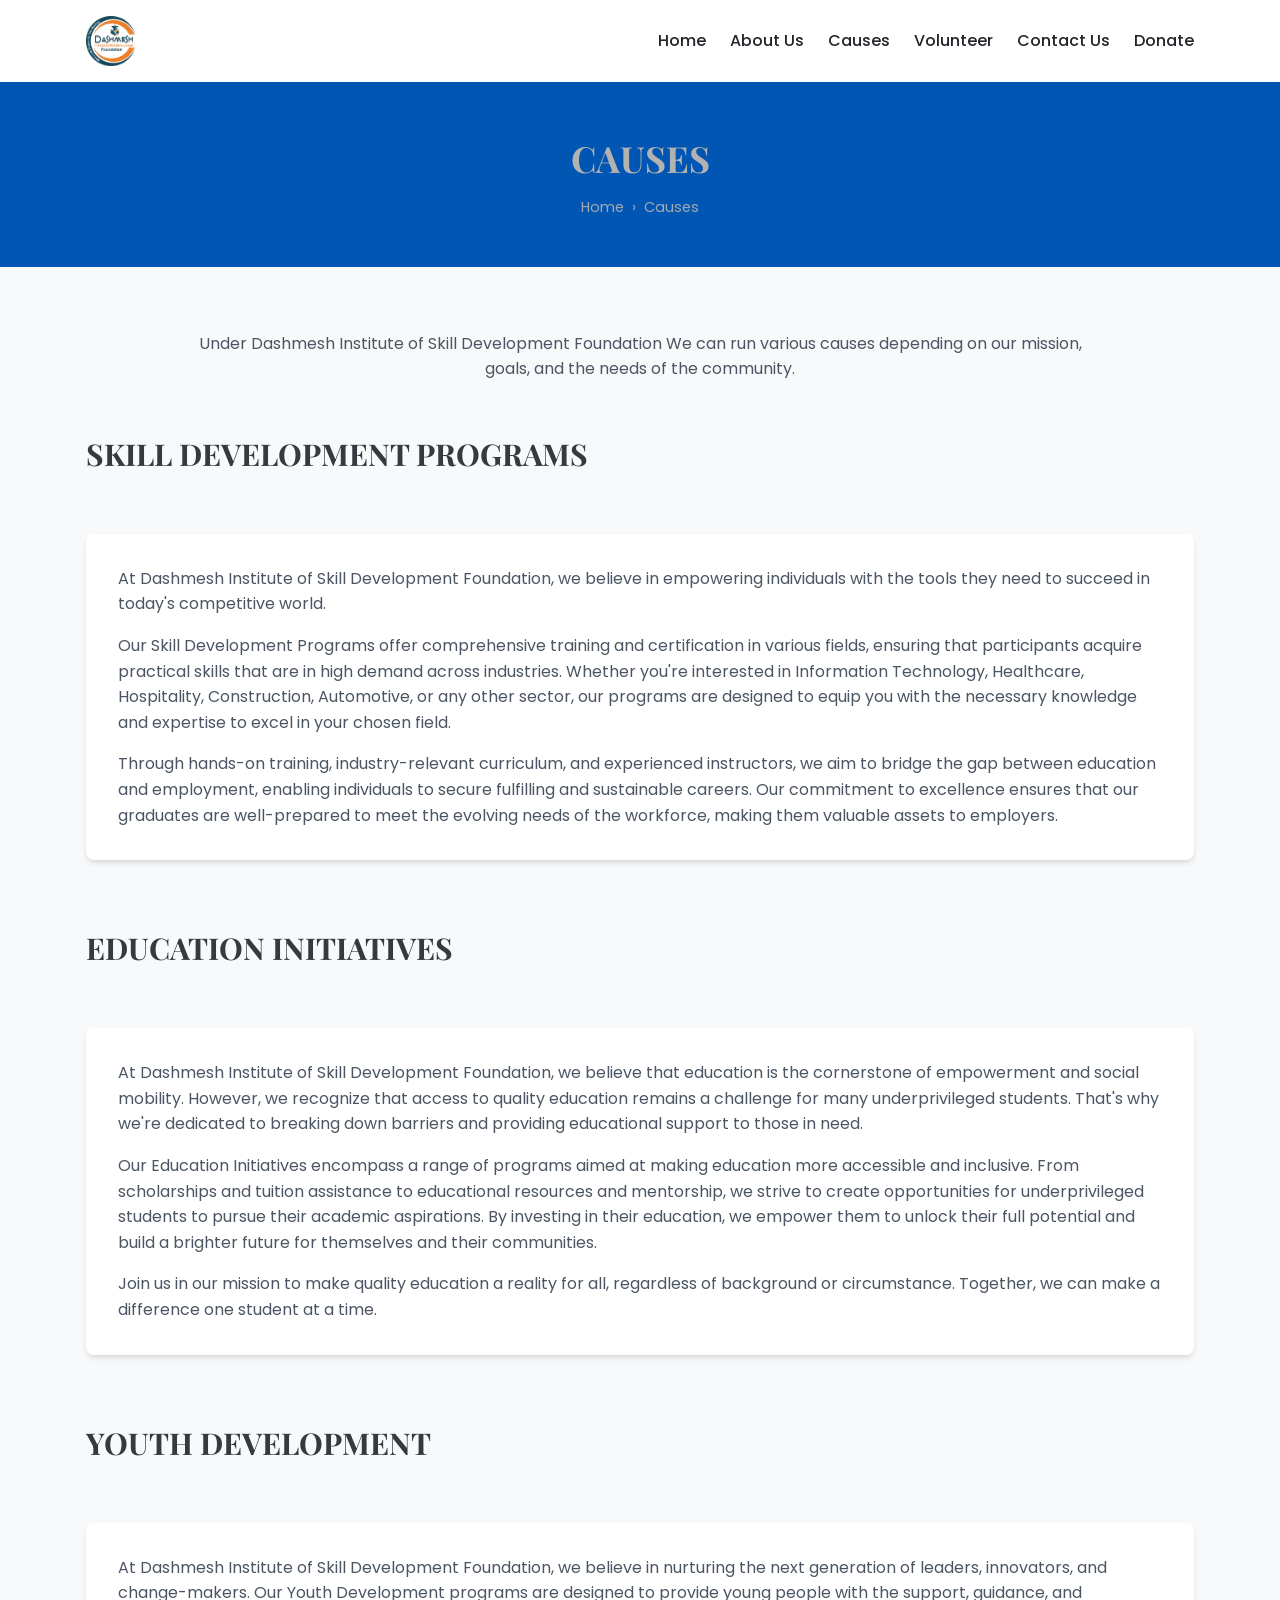
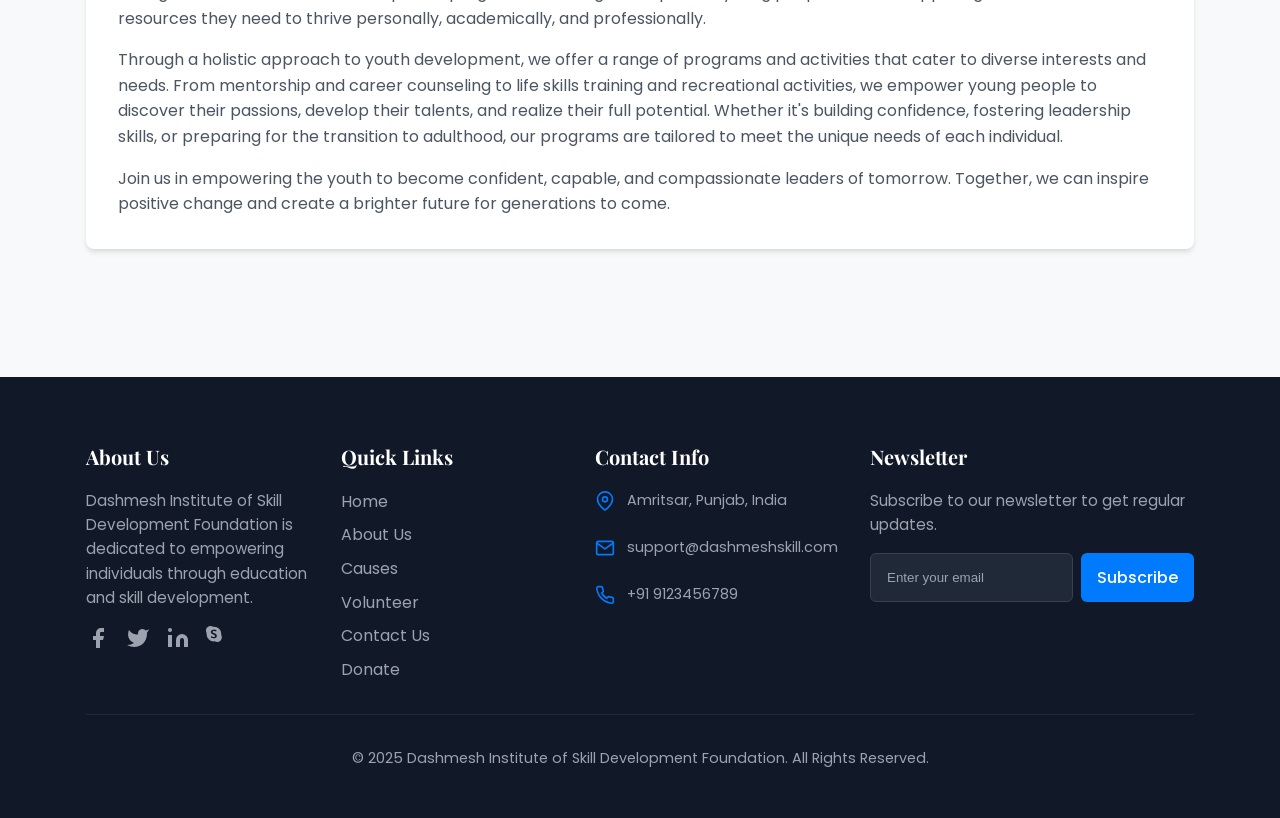
<file: causes.html>
<!DOCTYPE html>
<html lang="en">

<head>
    <meta charset="UTF-8" />
    <meta name="viewport" content="width=device-width, initial-scale=1.0" />
    <title>Causes - Dashmesh Foundation</title>
    <meta name="description"
        content="Explore the causes supported by Dashmesh Institute of Skill Development Foundation" />
    <link rel="stylesheet" href="style.css" />
    <link rel="shortcut icon" href="./dashmeshskill.png" type="image/x-icon">

    <link
        href="https://fonts.googleapis.com/css2?family=Poppins:wght@300;400;500;600;700&family=Playfair+Display:wght@400;500;600;700&display=swap"
        rel="stylesheet">
</head>

<body>
    <div class="site-wrapper">
        <header-component></header-component>

        <div class="page-banner">
            <div class="container-custom">
                <h1 class="page-banner-title">CAUSES</h1>
                <div class="breadcrumbs">
                    <a href="index.html" class="breadcrumb-link">Home</a>
                    <span>›</span>
                    <span>Causes</span>
                </div>
            </div>
        </div>


        <section class="main-content">
            <div class="container-custom">
                <div class="causes-intro">
                    <p class="text-gray text-center">
                        Under Dashmesh Institute of Skill Development Foundation We can run various causes depending on
                        our mission, goals, and the needs of the community.
                    </p>
                </div>


                <div class="cause-section">
                    <h2 class="section-title">SKILL DEVELOPMENT PROGRAMS</h2>
                    <div class="cause-card">
                        <p class="text-gray mb-4">
                            At Dashmesh Institute of Skill Development Foundation, we believe in empowering individuals
                            with the tools they need to succeed in today's competitive world.
                        </p>
                        <p class="text-gray mb-4">
                            Our Skill Development Programs offer comprehensive training and certification in various
                            fields, ensuring that participants acquire practical skills that are in high demand across
                            industries. Whether you're interested in Information Technology, Healthcare, Hospitality,
                            Construction, Automotive, or any other sector, our programs are designed to equip you with
                            the necessary knowledge and expertise to excel in your chosen field.
                        </p>
                        <p class="text-gray">
                            Through hands-on training, industry-relevant curriculum, and experienced instructors, we aim
                            to bridge the gap between education and employment, enabling individuals to secure
                            fulfilling and sustainable careers. Our commitment to excellence ensures that our graduates
                            are well-prepared to meet the evolving needs of the workforce, making them valuable assets
                            to employers.
                        </p>
                    </div>
                </div>


                <div class="cause-section">
                    <h2 class="section-title">EDUCATION INITIATIVES</h2>
                    <div class="cause-card">
                        <p class="text-gray mb-4">
                            At Dashmesh Institute of Skill Development Foundation, we believe that education is the
                            cornerstone of empowerment and social mobility. However, we recognize that access to quality
                            education remains a challenge for many underprivileged students. That's why we're dedicated
                            to breaking down barriers and providing educational support to those in need.
                        </p>
                        <p class="text-gray mb-4">
                            Our Education Initiatives encompass a range of programs aimed at making education more
                            accessible and inclusive. From scholarships and tuition assistance to educational resources
                            and mentorship, we strive to create opportunities for underprivileged students to pursue
                            their academic aspirations. By investing in their education, we empower them to unlock their
                            full potential and build a brighter future for themselves and their communities.
                        </p>
                        <p class="text-gray">
                            Join us in our mission to make quality education a reality for all, regardless of background
                            or circumstance. Together, we can make a difference one student at a time.
                        </p>
                    </div>
                </div>

                <div class="cause-section">
                    <h2 class="section-title">YOUTH DEVELOPMENT</h2>
                    <div class="cause-card">
                        <p class="text-gray mb-4">
                            At Dashmesh Institute of Skill Development Foundation, we believe in nurturing the next
                            generation of leaders, innovators, and change-makers. Our Youth Development programs are
                            designed to provide young people with the support, guidance, and resources they need to
                            thrive personally, academically, and professionally.
                        </p>
                        <p class="text-gray mb-4">
                            Through a holistic approach to youth development, we offer a range of programs and
                            activities that cater to diverse interests and needs. From mentorship and career counseling
                            to life skills training and recreational activities, we empower young people to discover
                            their passions, develop their talents, and realize their full potential. Whether it's
                            building confidence, fostering leadership skills, or preparing for the transition to
                            adulthood, our programs are tailored to meet the unique needs of each individual.
                        </p>
                        <p class="text-gray">
                            Join us in empowering the youth to become confident, capable, and compassionate leaders of
                            tomorrow. Together, we can inspire positive change and create a brighter future for
                            generations to come.
                        </p>
                    </div>
                </div>
            </div>
        </section>

        <footer-component></footer-component>

    </div>


    <script src="./footer.js"></script>
    <script src="./header.js"></script>

</body>

</html>
</file>
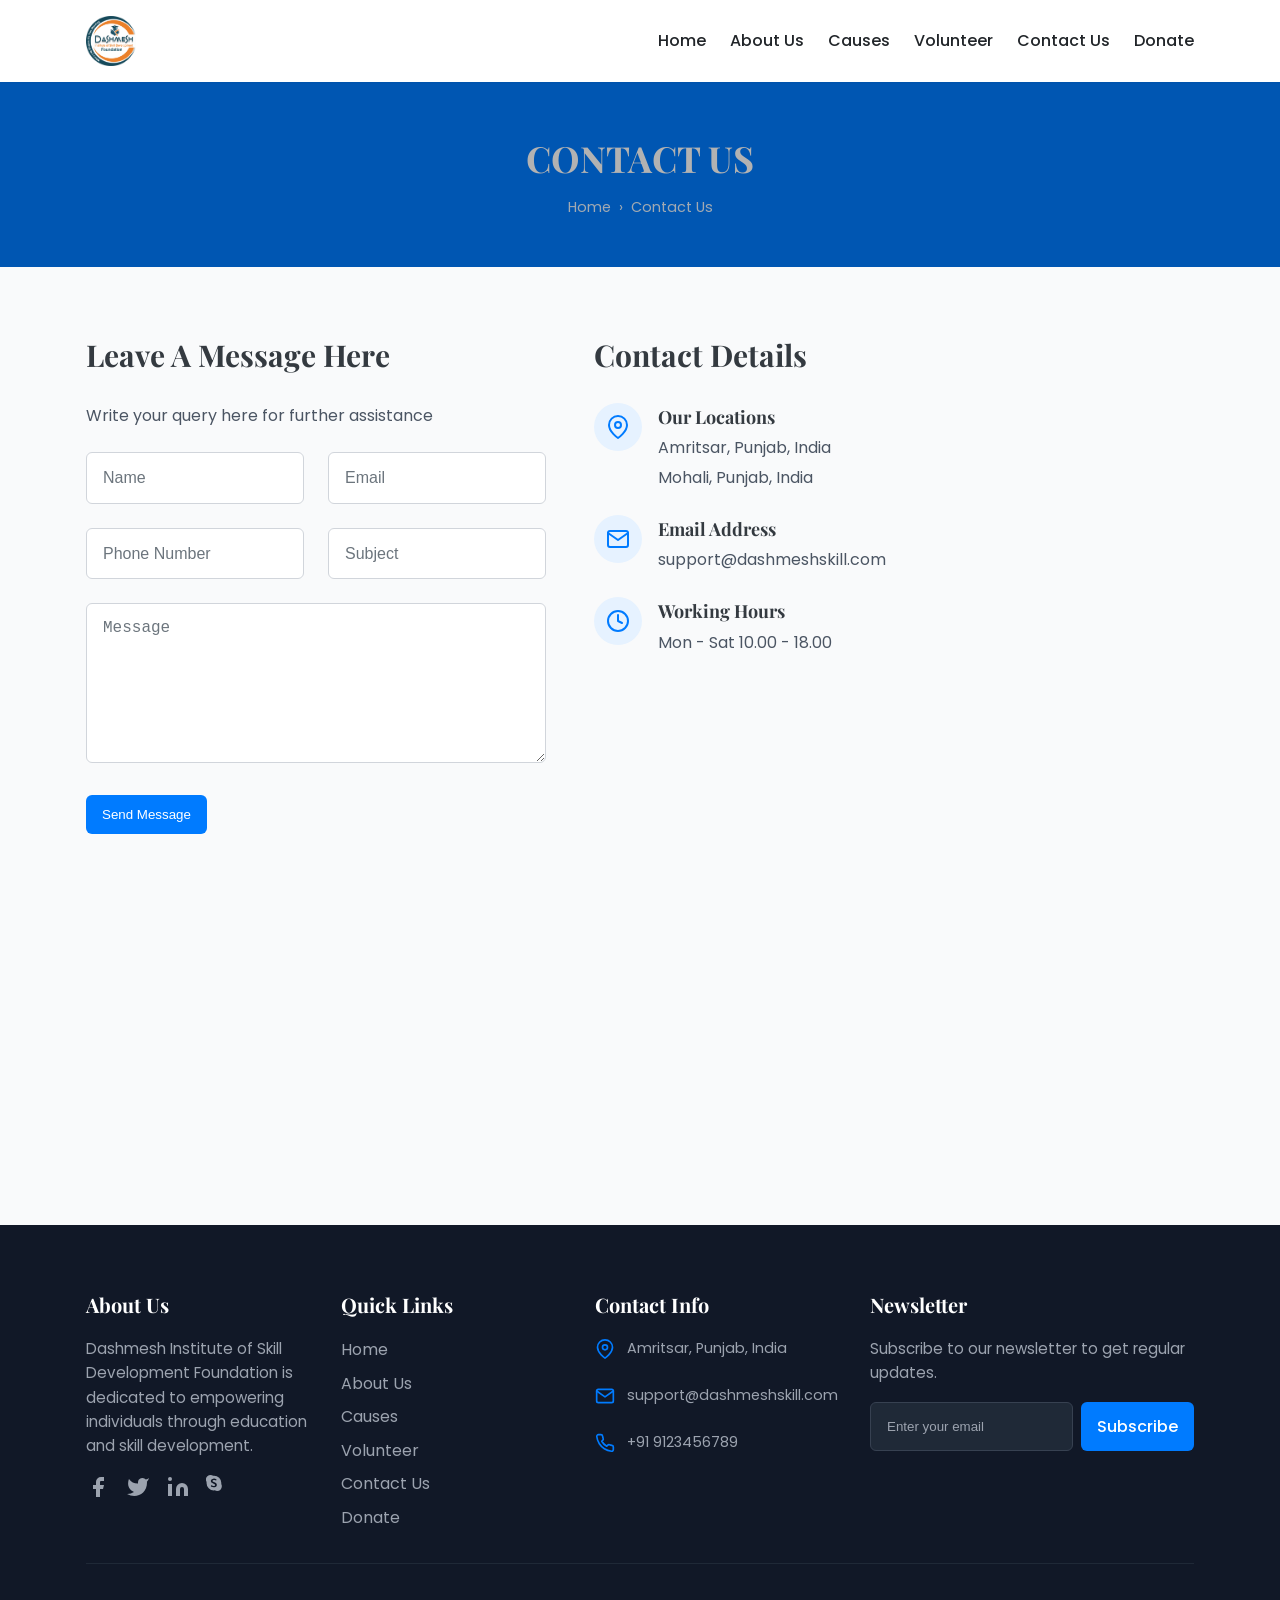
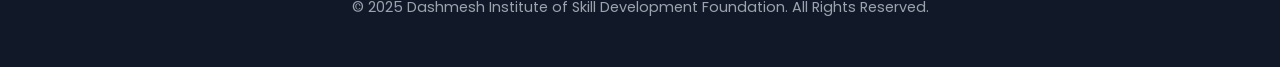
<file: contact.html>
<!DOCTYPE html>
<html lang="en">

<head>
    <meta charset="UTF-8" />
    <meta name="viewport" content="width=device-width, initial-scale=1.0" />
    <title>Contact Us - Dashmesh Foundation</title>
    <meta name="description" content="Contact Dashmesh Institute of Skill Development Foundation" />
    <link rel="stylesheet" href="style.css" />
    <link rel="shortcut icon" href="./dashmeshskill.png" type="image/x-icon">

    <link
        href="https://fonts.googleapis.com/css2?family=Poppins:wght@300;400;500;600;700&family=Playfair+Display:wght@400;500;600;700&display=swap"
        rel="stylesheet">
</head>

<body>
    <div class="site-wrapper">
        <header-component></header-component>


        <div class="page-banner">
            <div class="container-custom">
                <h1 class="page-banner-title">CONTACT US</h1>
                <div class="breadcrumbs">
                    <a href="index.html" class="breadcrumb-link">Home</a>
                    <span>›</span>
                    <span>Contact Us</span>
                </div>
            </div>
        </div>

        <section class="main-content contact-page-section">
            <div class="container-custom">
                <div class="contact-grid">

                    <div class="contact-form-container">
                        <h2 class="section-title mb-8">Leave A Message Here</h2>
                        <p class="text-gray mb-6">
                            Write your query here for further assistance
                        </p>

                        <form id="contact-form" class="contact-form">
                            <div class="form-row-grid">
                                <div>
                                    <input type="text" name="name" placeholder="Name" class="form-input" required />
                                </div>
                                <div>
                                    <input type="email" name="email" placeholder="Email" class="form-input" required />
                                </div>
                            </div>

                            <div class="form-row-grid">
                                <div>
                                    <input type="tel" name="phone" placeholder="Phone Number" class="form-input"
                                        required />
                                </div>
                                <div>
                                    <input type="text" name="subject" placeholder="Subject" class="form-input"
                                        required />
                                </div>
                            </div>

                            <div>
                                <textarea name="message" placeholder="Message" class="form-textarea"
                                    required></textarea>
                            </div>

                            <div>
                                <button type="submit" class="btn-primary">
                                    Send Message
                                </button>
                            </div>
                        </form>
                    </div>

                    <div class="contact-details-container">
                        <h2 class="section-title mb-8">Contact Details</h2>

                        <div class="contact-details-list">
                            <div class="contact-info-item">
                                <div class="contact-icon-wrapper">
                                    <svg xmlns="http://www.w3.org/2000/svg" width="24" height="24" viewBox="0 0 24 24"
                                        fill="none" stroke="currentColor" stroke-width="2" stroke-linecap="round"
                                        stroke-linejoin="round">
                                        <path d="M21 10c0 7-9 13-9 13s-9-6-9-13a9 9 0 0 1 18 0z"></path>
                                        <circle cx="12" cy="10" r="3"></circle>
                                    </svg>
                                </div>
                                <div class="contact-info-text">
                                    <h4>Our Locations</h4>
                                    <p class="text-gray">Amritsar, Punjab, India</p>
                                    <p class="text-gray">Mohali, Punjab, India</p>
                                </div>
                            </div>

                            <div class="contact-info-item">
                                <div class="contact-icon-wrapper">
                                    <svg xmlns="http://www.w3.org/2000/svg" width="24" height="24" viewBox="0 0 24 24"
                                        fill="none" stroke="currentColor" stroke-width="2" stroke-linecap="round"
                                        stroke-linejoin="round">
                                        <path
                                            d="M4 4h16c1.1 0 2 .9 2 2v12c0 1.1-.9 2-2 2H4c-1.1 0-2-.9-2-2V6c0-1.1.9-2 2-2z">
                                        </path>
                                        <polyline points="22,6 12,13 2,6"></polyline>
                                    </svg>
                                </div>
                                <div class="contact-info-text">
                                    <h4>Email Address</h4>
                                    <p class="text-gray">support@dashmeshskill.com</p>
                                </div>
                            </div>

                            <div class="contact-info-item">
                                <div class="contact-icon-wrapper">
                                    <svg xmlns="http://www.w3.org/2000/svg" width="24" height="24" viewBox="0 0 24 24"
                                        fill="none" stroke="currentColor" stroke-width="2" stroke-linecap="round"
                                        stroke-linejoin="round">
                                        <circle cx="12" cy="12" r="10"></circle>
                                        <polyline points="12 6 12 12 16 14"></polyline>
                                    </svg>
                                </div>
                                <div class="contact-info-text">
                                    <h4>Working Hours</h4>
                                    <p class="text-gray">Mon - Sat 10.00 - 18.00</p>
                                </div>
                            </div>
                        </div>

                        <div class="map-container">
                            <iframe
                                src="https://www.google.com/maps/embed?pb=!1m14!1m8!1m3!1d219565.69831443898!2d76.69738!3d30.698321!3m2!1i1024!2i768!4f13.1!3m3!1m2!1s0x390fee906da6f81f%3A0x512998f16ce508d8!2sSahibzada%20Ajit%20Singh%20Nagar%2C%20Punjab!5e0!3m2!1sen!2sin!4v1746262557026!5m2!1sen!2sin"
                                width="600" height="450" style="border:0;" allowfullscreen="" loading="lazy"
                                referrerpolicy="no-referrer-when-downgrade"></iframe>
                        </div>
                    </div>
                </div>
            </div>
        </section>


        <footer-component></footer-component>
    </div>
    <script src="./header.js"></script>
    <script src="./footer.js"></script>
</body>

</html>
</file>
<file: style.css>
.site-header {
    background-color: white;
    box-shadow: var(--shadow-sm);
    position: sticky;
    top: 0;
    z-index: 100;
}

.header-container {
    display: flex;
    justify-content: space-between;
    align-items: center;
    padding-top: 1rem;
    padding-bottom: 1rem;
}

.logo {
    font-family: var(--font-secondary);
    font-size: 1.875rem;
    font-weight: bold;
    color: var(--text-dark);
}

.logo:hover {
    color: var(--text-dark);
}

.main-nav {
    display: none;
    gap: 1.5rem;
}

.nav-link {
    font-weight: 500;
    color: var(--text-dark);
    transition: color var(--transition-speed) ease-in-out;
}

.nav-link:hover {
    color: var(--primary-color);
}

.mobile-menu-toggle {
    display: block;
}

.mobile-menu-button {
    background: none;
    border: none;
    padding: 0.5rem;
    cursor: pointer;
    display: flex;
    align-items: center;
    justify-content: center;
}

.mobile-menu-button svg {
    stroke: var(--text-dark);
}

.mobile-menu {
    display: none;
    background-color: white;
    box-shadow: var(--shadow-sm);
    position: absolute;
    top: 100%;
    left: 0;
    width: 100%;
}

.mobile-menu.is-open {
    display: block;
}

.mobile-menu-container {
    display: flex;
    flex-direction: column;
    padding-top: 1rem;
    padding-bottom: 1rem;
    gap: 1rem;
}

.mobile-menu .nav-link {
    padding: 0.5rem 0;
}

.page-banner {
    padding: 4rem 0;
    text-align: center;
    color: white;
    background-color: var(--primary-color);
    position: relative;
    background-size: cover;
    background-position: center;
}

.page-banner::before {
    content: '';
    position: absolute;
    top: 0;
    left: 0;
    right: 0;
    bottom: 0;
    background-color: rgba(0, 0, 0, 0.3);
    z-index: 1;
}

.page-banner-content {
    position: relative;
    z-index: 2;
}

.page-banner-title {
    font-size: 2rem;
    font-weight: 700;
    margin-bottom: 0.5rem;
}

.breadcrumbs {
    display: flex;
    align-items: center;
    justify-content: center;
    gap: 0.5rem;
    color: rgba(255, 255, 255, 0.9);
    font-size: 0.95rem;
}

.breadcrumb-link {
    color: rgba(255, 255, 255, 0.9);
    transition: color var(--transition-speed) ease;
}

.breadcrumb-link:hover {
    color: white;
}

.breadcrumb-separator,
.breadcrumb-current {
    color: rgba(255, 255, 255, 0.9);
}

.content-container {
    max-width: 80rem;
}

.section-heading {
    font-size: 1.875rem;
    font-weight: 700;
    margin-bottom: 2rem;
}

.sub-heading {
    font-size: 1.5rem;
    font-weight: 700;
    margin-bottom: 1rem;
}

.content-card {
    background-color: white;
    box-shadow: var(--shadow-md);
    border-radius: 0.5rem;
    padding: 2rem;
    margin-bottom: 3rem;
}

.volunteer-info {
    margin-bottom: 3rem;
}

.info-list {
    list-style: none;
    padding: 0;
    display: flex;
    flex-direction: column;
    gap: 0.75rem;
}

.info-list-item {
    display: flex;
    flex-direction: column;
}

.info-list-label {
    font-weight: 700;
    margin-right: 0.5rem;
    flex-shrink: 0;
    margin-bottom: 0.25rem;
}

.volunteer-form {
    margin-bottom: 0;
}

.form-grid {
    display: grid;
    grid-template-columns: 1fr;
    gap: 1.5rem;
    margin-bottom: 1.5rem;
}

.form-grid.grid-cols-2 {}

.form-grid.grid-cols-3 {}

.form-group {
    margin-bottom: 0;
}

.form-label {
    display: block;
    color: #374151;
    font-weight: 500;
    margin-bottom: 0.5rem;
    font-size: 0.95rem;
}

.form-input,
.form-textarea,
.form-select {
    width: 100%;
    padding: 0.75rem 1rem;
    border: 1px solid #d1d5db;
    border-radius: 0.375rem;
    font-size: 1rem;
    line-height: 1.5;
    background-color: white;
    transition: border-color var(--transition-speed) ease-in-out, box-shadow var(--transition-speed) ease-in-out;
    appearance: none;
    -webkit-appearance: none;
    -moz-appearance: none;
}

.form-select {
    background-image: url("data:image/svg+xml,%3csvg xmlns='http://www.w3.org/2000/svg' fill='none' viewBox='0 0 20 20'%3e%3cpath stroke='%236b7280' stroke-linecap='round' stroke-linejoin='round' stroke-width='1.5' d='M6 8l4 4 4-4'/%3e%3c/svg%3e");
    background-position: right 0.75rem center;
    background-repeat: no-repeat;
    background-size: 1.5em 1.5em;
    padding-right: 2.5rem;
}

.form-input[type=number]::-webkit-inner-spin-button,
.form-input[type=number]::-webkit-outer-spin-button {
    -webkit-appearance: none;
    margin: 0;
}

.form-input[type=number] {
    -moz-appearance: textfield;
}


.form-input:focus,
.form-textarea:focus,
.form-select:focus {
    outline: none;
    border-color: var(--primary-color);
    box-shadow: 0 0 0 3px rgba(var(--primary-color-rgb), 0.2);
}

.form-textarea {
    min-height: 80px;
    resize: vertical;
}

.form-submit-area {
    margin-top: 2rem;
    display: flex;
    justify-content: center;
}

.btn-large {
    padding: 0.75rem 2rem;
}

@media (min-width: 768px) {
    .page-banner-title {
        font-size: 2.25rem;
    }

    .info-list-item {
        flex-direction: row;
        align-items: baseline;
    }

    .info-list-label {
        margin-bottom: 0;
    }

    .form-grid.grid-cols-2 {
        grid-template-columns: repeat(2, 1fr);
    }

    .form-grid.grid-cols-3 {
        grid-template-columns: repeat(3, 1fr);
    }
}

.nav-link.active {
    color: var(--primary-color);
    font-weight: 600;
}

* {
    box-sizing: border-box;
    margin: 0;
    padding: 0;
}

:root {
    --primary-color: #007bff;
    --primary-color-rgb: 0, 123, 255;
    --primary-light: #e6f2ff;
    --text-dark: #212529;
    --text-gray: #6c757d;
    --text-light: #f8f9fa;
    --bg-light-gray: #f8f9fa;
    --bg-dark: #111827;
    --border-color: #dee2e6;
    --shadow-sm: 0 1px 2px 0 rgba(0, 0, 0, 0.05);
    --shadow-md: 0 4px 6px -1px rgba(0, 0, 0, 0.1), 0 2px 4px -2px rgba(0, 0, 0, 0.1);
    --shadow-lg: 0 10px 15px -3px rgba(0, 0, 0, 0.1), 0 4px 6px -4px rgba(0, 0, 0, 0.1);
    --font-primary: 'Poppins', sans-serif;
    --font-secondary: 'Playfair Display', serif;
    --transition-speed: 0.2s;
    --lighter-gray: #f9fafb;
    --border-gray: #d1d5db;
    --secondary-color: #6c757d;
    --medium-gray: #ced4da;
    --dark-gray: #343a40;
    --footer-bg: #111827;
    --footer-text: #9ca3af;
    --footer-border: #1f2937;
    --white: #ffffff;
    --black: #000000;
    --font-playfair: 'Playfair Display', serif;

}

html {
    scroll-behavior: smooth;
}

body {
    font-family: var(--font-primary);
    color: var(--text-dark);
    line-height: 1.6;
    font-size: 16px;
    background-color: #f8f9fa;
}

.page-wrapper {
    min-height: 100vh;
    display: flex;
    flex-direction: column;
}

.container {
    width: 100%;
    max-width: 1140px;
    margin-left: auto;
    margin-right: auto;
    padding-left: 1rem;
    padding-right: 1rem;
}

h1,
h2,
h3,
h4,
h5,
h6 {
    font-family: var(--font-secondary);
    font-weight: 600;
    margin-bottom: 0.75rem;
}

a {
    color: var(--primary-color);
    text-decoration: none;
    transition: color var(--transition-speed) ease-in-out;
}

a:hover {
    color: darken(var(--primary-color), 10%);
}

p {
    margin-bottom: 1rem;
}

.text-center {
    text-align: center;
}

.text-white {
    color: var(--text-light);
}

.text-gray {
    color: var(--text-gray);
}

.font-bold {
    font-weight: 700;
}

.font-medium {
    font-weight: 500;
}

.mb-small {
    margin-bottom: 0.5rem;
}

.mb-medium {
    margin-bottom: 1.5rem;
}

.mb-large {
    margin-bottom: 2rem;
}

.mb-extra-large {
    margin-bottom: 3rem;
}

.mt-extra-large {
    margin-top: 3rem;
}

.section-padding {
    padding: 4rem 0;
}

.btn {
    display: inline-block;
    padding: 0.75rem 1.5rem;
    font-family: var(--font-primary);
    font-weight: 500;
    text-align: center;
    border: 1px solid transparent;
    border-radius: 0.375rem;
    cursor: pointer;
    transition: background-color var(--transition-speed) ease-in-out,
        border-color var(--transition-speed) ease-in-out,
        color var(--transition-speed) ease-in-out;
    font-size: 1rem;
}

.btn-primary {
    background-color: var(--primary-color);
    color: white;
    border-color: var(--primary-color);
}

.btn-primary:hover {
    background-color: darken(var(--primary-color), 10%);
    border-color: darken(var(--primary-color), 10%);
    color: white;
}

.btn-outline {
    background-color: transparent;
    color: var(--primary-color);
    border: 1px solid var(--primary-color);
}

.btn-outline:hover {
    background-color: var(--primary-color);
    color: white;
}


.hero-section {
    position: relative;
    height: 600px;
    display: flex;
    align-items: center;
    justify-content: center;
    text-align: center;
    color: white;
}

.hero-background {
    position: absolute;
    top: 0;
    left: 0;
    right: 0;
    bottom: 0;
    background-image: url('1.jpg');
    background-size: cover;
    background-position: center;
    z-index: 1;
}

.hero-overlay {
    position: absolute;
    top: 0;
    left: 0;
    right: 0;
    bottom: 0;
    background-color: rgba(0, 0, 0, 0.5);
    z-index: 2;
}

.hero-content {
    position: relative;
    z-index: 3;
    max-width: 48rem;
}

.hero-title {
    font-size: 2.25rem;
    font-weight: bold;
    margin-bottom: 1.5rem;
}

.hero-subtitle {
    font-size: 1.125rem;
    margin-bottom: 2rem;
}

.hero-button {
    font-size: 1.125rem;
    padding: 0.75rem 2rem;
}

.bg-light-gray {
    background-color: var(--bg-light-gray);
}

.grid {
    display: grid;
}

.gap-large {
    gap: 2rem;
}


.service-card {
    background-color: white;
    padding: 2rem;
    border-radius: 0.5rem;
    box-shadow: var(--shadow-md);
    text-align: center;
    transition: box-shadow var(--transition-speed) ease-in-out;
}

.service-card:hover {
    box-shadow: var(--shadow-lg);
}

.service-icon-wrapper {
    margin-bottom: 1.5rem;
    display: flex;
    justify-content: center;
}

.service-icon-bg {
    width: 4rem;
    height: 4rem;
    background-color: var(--primary-light);
    border-radius: 50%;
    display: flex;
    align-items: center;
    justify-content: center;
}

.icon-primary {
    color: var(--primary-color);
    stroke: var(--primary-color);
    width: 32px;
    height: 32px;
}

.service-title {
    font-size: 1.25rem;
    font-weight: bold;
    margin-bottom: 1rem;
}

.service-description {
    color: var(--text-gray);
    font-size: 1rem;
}

.flex-container {
    display: flex;
}

.items-center {
    align-items: center;
}

.gap-extra-large {
    gap: 3rem;
}

.flex-half {
    flex-basis: 50%;
}


.section-title {
    font-size: 2rem;
    font-weight: 700;
    margin-bottom: 1.5rem;
    position: relative;
    display: inline-block;
}

.responsive-image {
    max-width: 100%;
    height: auto;
    display: block;
}

.logo {
    height: 50px;
    width: auto;
}


.section-header {
    display: flex;
    flex-direction: column;
    justify-content: center;
    align-items: center;
    margin-bottom: 3rem;
}

.section-icon {
    width: 3rem;
    height: 3rem;
    background-color: var(--primary-light);
    border-radius: 50%;
    display: flex;
    align-items: center;
    justify-content: center;
    margin-bottom: 1rem;
}



.section-title-centered {
    display: inline-block;
    position: relative;
}

.section-title-centered::after {
    content: '';
    display: block;
    width: 60px;
    height: 3px;
    background-color: var(--primary-color);
    position: absolute;
    left: 50%;
    transform: translateX(-50%);
    bottom: -10px;
}

.objective-card {
    background-color: white;
    padding: 1.5rem;
    border-radius: 0.5rem;
    box-shadow: var(--shadow-md);
    transition: box-shadow var(--transition-speed) ease-in-out;
}

.objective-card:hover {
    box-shadow: var(--shadow-lg);
}

.objective-icon-bg {
    width: 3rem;
    height: 3rem;
    background-color: var(--primary-color);
    border-radius: 50%;
    display: flex;
    align-items: center;
    justify-content: center;
    margin-bottom: 1rem;
}

.icon-white {
    color: white;
    stroke: white;
    width: 24px;
    height: 24px;
}

.objective-title {
    font-size: 1.25rem;
    font-weight: bold;
    margin-bottom: 0.75rem;
}

.objective-description {
    color: var(--text-gray);
    font-size: 1rem;
}

.cta-section {
    background-color: var(--primary-color);
    color: white;
}

.cta-title {
    font-size: 1.875rem;
    font-weight: bold;
    margin-bottom: 1.5rem;
}

.cta-subtitle {
    font-size: 1.25rem;
    max-width: 48rem;
    margin-left: auto;
    margin-right: auto;
    margin-bottom: 2rem;
}

.cta-buttons {
    display: flex;
    flex-direction: column;
    justify-content: center;
    align-items: center;
    gap: 1rem;
}

.btn-cta-primary {
    background-color: white;
    color: var(--primary-color);
    border-color: white;
}

.btn-cta-primary:hover {
    background-color: #f1f1f1;
    border-color: #f1f1f1;
    color: var(--primary-color);
}

.btn-cta-outline {
    background-color: transparent;
    color: white;
    border: 1px solid white;
}

.btn-cta-outline:hover {
    background-color: white;
    color: var(--primary-color);
}

.site-footer {
    background-color: var(--bg-dark);
    color: var(--text-light);
}

.footer-grid {
    margin-bottom: 2rem;
}


.footer-widget {
    color: #9ca3af;
}

.widget-title {
    font-size: 1.25rem;
    font-weight: bold;
    color: white;
    margin-bottom: 1rem;
}

.widget-text {
    font-size: 0.95rem;
}

.widget-text.mb-small {
    margin-bottom: 1rem;
}


.social-links {
    display: flex;
    gap: 1rem;
}

.social-link {
    color: #9ca3af;
    transition: color var(--transition-speed) ease-in-out;
}

.social-link svg {
    display: block;
}

.social-link:hover {
    color: white;
}

.widget-list {
    list-style: none;
    padding: 0;
    display: flex;
    flex-direction: column;
    gap: 0.5rem;
}

.widget-link {
    color: #9ca3af;
    transition: color var(--transition-speed) ease-in-out;
}

.widget-link:hover {
    color: white;
}

.contact-list {
    gap: 0.75rem;
}

.contact-item {
    display: flex;
    align-items: flex-start;
}

.contact-icon {
    color: var(--primary-color);
    margin-right: 0.75rem;
    flex-shrink: 0;
    margin-top: 0.1em;
}

.contact-item span {
    color: #9ca3af;
}

.newsletter-form {
    display: flex;
    flex-direction: column;
    gap: 0.5rem;
}

.newsletter-input {
    padding: 0.75rem 1rem;
    background-color: #1f2937;
    color: white;
    border: 1px solid #374151;
    border-radius: 0.375rem;
    outline: none;
}

.newsletter-input:focus {
    border-color: var(--primary-color);
}

.newsletter-button {
    flex-shrink: 0;
}

.footer-bottom {
    border-top: 1px solid #1f2937;
    padding-top: 2rem;
    text-align: center;
}

.copyright-text {
    color: #9ca3af;
    font-size: 0.9rem;
}

@media (min-width: 640px) {
    .cta-buttons {
        flex-direction: row;

    }

    .newsletter-form {
        flex-direction: row;
    }
}

@media (min-width: 768px) {
    .logo {
        font-size: 2.25rem;
    }


    .main-nav {
        display: flex;
    }

    .mobile-menu-toggle {
        display: none;
    }

    .mobile-menu {
        display: none !important;
    }


    .hero-title {
        font-size: 3rem;
    }

    .hero-subtitle {
        font-size: 1.25rem;
    }


    .grid-cols-4 {
        grid-template-columns: repeat(2, 1fr);
    }

    .grid-cols-3 {
        grid-template-columns: repeat(3, 1fr);
    }


    .flex-container {
        flex-direction: row;
    }

    .flex-half {
        flex-basis: 50%;
    }


    .cta-title {
        font-size: 2.25rem;
    }


    .footer-grid {
        grid-template-columns: repeat(2, 1fr);
    }

}

@media (min-width: 1024px) {
    .hero-title {
        font-size: 3.75rem;
    }


    .grid-cols-4 {
        grid-template-columns: repeat(4, 1fr);
    }

    .footer-grid {
        grid-template-columns: repeat(4, 1fr);
    }

}

.donate-banner {
    background-image: url('images/donate-banner.jpg');
}

.donate-intro {
    align-items: flex-start;
}

.donate-text {}

.donate-image {
    text-align: center;
}

.rounded-image {
    border-radius: 0.5rem;
}

.shadowed-image-lg {
    box-shadow: var(--shadow-lg);
}


.donation-methods-grid {
    align-items: stretch;
}

.donation-card {
    background-color: white;
    padding: 2rem;
    border-radius: 0.5rem;
    box-shadow: var(--shadow-md);
    transition: box-shadow var(--transition-speed) ease-in-out;
    display: flex;
    flex-direction: column;
}

.donation-card:hover {
    box-shadow: var(--shadow-lg);
}

.donation-card-title {
    font-size: 1.25rem;
    font-weight: 700;
    margin-bottom: 1.5rem;
    text-align: center;
}

.donation-card-content {
    flex-grow: 1;
    display: flex;
    flex-direction: column;
    justify-content: center;
    align-items: center;
}

.payment-logo {
    height: 2.5rem;
    margin-left: auto;
    margin-right: auto;
    margin-top: 1rem;
    object-fit: contain;
}

.bank-details {
    align-items: flex-start;
    gap: 0.75rem;
    color: var(--text-gray);
    width: 100%;
}

.bank-details p {
    margin-bottom: 0;
    line-height: 1.4;
}

.bank-label {
    font-weight: 600;
    color: var(--text-dark);
    margin-right: 0.5em;
}

.receipt-button-container {
    display: flex;
    justify-content: center;
}

.btn-success {
    background-color: #16a34a;
    color: white;
    border-color: #16a34a;
    font-weight: 600;
    transition: background-color var(--transition-speed) ease-in-out, border-color var(--transition-speed) ease-in-out;
}

.btn-success:hover {
    background-color: #15803d;
    border-color: #15803d;
    color: white;
}

.btn-fullwidth {
    width: 100%;
    display: block;
}

@media (min-width: 768px) {

    .donate-intro {
        flex-direction: row;
        align-items: center;
    }

    .donation-methods-grid {
        grid-template-columns: repeat(2, 1fr);
    }
}

.gap-extra-large {
    gap: 3rem;
}

.mb-8 {
    margin-bottom: 2rem;
}

.contact-page-section {
    background-color: var(--lighter-gray);
}

.contact-grid {
    display: grid;
    grid-template-columns: 1fr;
    gap: 3rem;
}

.contact-form>*+* {
    margin-top: 1.5rem;
}


.form-row-grid {
    display: grid;
    grid-template-columns: 1fr;
    gap: 1.5rem;
}

.form-input,
.form-textarea {
    width: 100%;
    padding: 0.75rem 1rem;
    border: 1px solid var(--border-gray);
    border-radius: 0.375rem;
    outline: none;
    transition: border-color 0.2s ease;
    font-size: 1rem;
    line-height: inherit;
    background-color: var(--white);
    color: var(--dark-gray);
}

.form-input::placeholder,
.form-textarea::placeholder {
    color: var(--secondary-color);
    opacity: 1;
}

.form-input:focus,
.form-textarea:focus {
    border-color: var(--primary-color);

}

.form-textarea {
    min-height: 10rem;
    resize: vertical;
}


.contact-details-list>*+* {
    margin-top: 1.5rem;
}

.contact-info-item {
    display: flex;
    align-items: flex-start;
}

.contact-icon-wrapper {
    margin-right: 1rem;
    width: 3rem;
    height: 3rem;
    background-color: var(--primary-light);
    border-radius: 50%;
    display: flex;
    align-items: center;
    justify-content: center;
    color: var(--primary-color);
    flex-shrink: 0;
}

.contact-icon-wrapper svg {
    width: 24px;
    height: 24px;
}

.contact-info-text h4 {
    font-weight: 700;
    font-size: 1.125rem;
    margin-bottom: 0.25rem;
    color: var(--dark-gray);
}

.contact-info-text p {
    margin-bottom: 0.25rem;
}

.contact-info-text p:last-child {
    margin-bottom: 0;
}

.map-container {
    margin-top: 3rem;
}

.map-iframe {
    display: block;
    width: 100%;
    height: 20rem;
    border: none;
    border-radius: 0.5rem;
}

@media (min-width: 768px) {

    .form-row-grid {
        grid-template-columns: repeat(2, 1fr);
    }
}

@media (min-width: 1024px) {

    .contact-grid {
        grid-template-columns: repeat(2, 1fr);
    }
}

.causes-intro {
    max-width: 56rem;
    margin-left: auto;
    margin-right: auto;
    margin-bottom: 3rem;
}

.text-center {
    text-align: center;
}

.cause-section {
    margin-bottom: 4rem;
}

.cause-card {
    background-color: var(--white);
    box-shadow: 0 4px 6px -1px rgba(0, 0, 0, 0.1), 0 2px 4px -1px rgba(0, 0, 0, 0.06);
    border-radius: 0.5rem;
    padding: 2rem;
    margin-top: 2rem;
}

.cause-card p {}

.cause-card p.mb-4 {
    margin-bottom: 1rem;
}

.cause-card p:last-child {
    margin-bottom: 0;
}

* {
    margin: 0;
    padding: 0;
    box-sizing: border-box;
}

html {
    scroll-behavior: smooth;
}

body {
    font-family: 'Poppins', sans-serif;
    color: #333;
    line-height: 1.6;
    background-color: #f8f9fa;
}

.site-wrapper {
    min-height: 100vh;
    display: flex;
    flex-direction: column;
}

img {
    max-width: 100%;
    height: auto;
    display: block;
}

a {
    text-decoration: none;
    color: inherit;
    transition: color 0.3s ease;
}

ul {
    list-style: none;
}

:root {
    --primary-color: #007bff;
    --secondary-color: #6c757d;
    --light-gray: #f8f9fa;
    --medium-gray: #ced4da;
    --dark-gray: #343a40;
    --text-gray: #4b5563;
    --footer-bg: #111827;
    --footer-text: #9ca3af;
    --footer-border: #1f2937;
    --white: #ffffff;
    --black: #000000;
    --font-playfair: 'Playfair Display', serif;
}

.container-custom {
    max-width: 1140px;
    margin-left: auto;
    margin-right: auto;
    padding-left: 1rem;
    padding-right: 1rem;
}

.page-banner {
    background-color: var(--primary-color);
    color: var(--white);
    padding: 3rem 1rem;
    text-align: center;
}

.page-banner-title {
    font-size: 1.875rem;
    font-weight: 700;
    margin-bottom: 0.5rem;
}

.breadcrumbs {
    display: flex;
    align-items: center;
    justify-content: center;
    gap: 0.5rem;
    color: rgba(255, 255, 255, 0.9);
    font-size: 0.9rem;
}

.breadcrumb-link {
    color: rgba(255, 255, 255, 0.9);
}

.breadcrumb-link:hover {
    color: var(--white);
}

.main-content {
    padding-top: 4rem;
    padding-bottom: 4rem;
    flex-grow: 1;
}

.section-title {
    font-family: var(--font-playfair);
    font-size: 1.875rem;
    font-weight: 700;
    margin-bottom: 1.5rem;
    color: var(--dark-gray);
}

.text-gray {
    color: var(--text-gray);
}

.mb-6 {
    margin-bottom: 1.5rem;
}

.about-intro {
    display: flex;
    flex-direction: column;
    gap: 3rem;
    margin-bottom: 4rem;
}

.about-text {
    flex-basis: 100%;
}

.about-logo {
    flex-basis: 100%;
    display: flex;
    justify-content: center;
    align-items: center;
}

.foundation-logo-img {
    max-width: 80%;
}

.vision-section,
.mission-section {
    margin-bottom: 4rem;
}

.vision-text,
.mission-text {
    max-width: 56rem;

}

.team-section {
    margin-top: 2rem;
}

.team-grid {
    display: grid;
    grid-template-columns: 1fr;
    gap: 2rem;
    margin-top: 2rem;
}

.team-member-card {
    background-color: var(--white);
    box-shadow: 0 4px 6px -1px rgba(0, 0, 0, 0.1), 0 2px 4px -1px rgba(0, 0, 0, 0.06);
    border-radius: 0.5rem;
    overflow: hidden;
    text-align: center;
    transition: box-shadow 0.3s ease;
}

.team-member-card:hover {
    box-shadow: 0 10px 15px -3px rgba(0, 0, 0, 0.1), 0 4px 6px -2px rgba(0, 0, 0, 0.05);
}

.team-member-content {
    padding: 1.5rem;
}

.team-member-img {
    width: 8rem;
    height: 8rem;
    object-fit: cover;
    border-radius: 50%;
    margin-left: auto;
    margin-right: auto;
    margin-bottom: 1rem;
}

.team-member-name {
    font-size: 1.25rem;
    font-weight: 700;
    margin-bottom: 0.25rem;
}

.team-member-title {
    color: var(--text-gray);
    font-size: 0.9rem;
}


.site-footer {
    background-color: var(--footer-bg);
    color: var(--white);
    padding-top: 4rem;
    padding-bottom: 2rem;
}

.footer-grid {
    display: grid;
    grid-template-columns: 1fr;
    gap: 2rem;
    margin-bottom: 2rem;
}

.footer-column {}

.footer-title {
    font-size: 1.25rem;
    font-weight: 700;
    margin-bottom: 1rem;
    color: var(--white);
}

.footer-text {
    color: var(--footer-text);
    margin-bottom: 1rem;
    font-size: 0.9rem;
}

.social-links {
    display: flex;
    gap: 1rem;
}

.social-link {
    color: var(--footer-text);
    transition: color 0.3s ease;
}

.social-link:hover {
    color: var(--white);
}

.social-link svg {
    width: 24px;
    height: 24px;
}

.footer-links {}

.footer-links li {
    margin-top: 0.5rem;
}

.footer-links li:first-child {
    margin-top: 0;
}

.footer-link {
    color: var(--footer-text);
    transition: color 0.3s ease;
    font-size: 0.9rem;
}

.footer-link:hover {
    color: var(--white);
}

.contact-info {}

.contact-item {
    display: flex;
    align-items: flex-start;
    color: var(--footer-text);
    font-size: 0.9rem;
    margin-top: 0.75rem;
}

.contact-item:first-child {
    margin-top: 0;
}

.contact-icon {
    margin-right: 0.75rem;
    color: var(--primary-color);
    flex-shrink: 0;
    width: 20px;
    height: 20px;
    margin-top: 2px;
}


.newsletter-form {
    display: flex;
    flex-direction: column;
    gap: 0.5rem;
}

.newsletter-input {
    padding: 0.75rem 1rem;
    background-color: #1f2937;
    color: var(--white);
    border: 1px solid #374151;
    border-radius: 0.375rem;
    outline: none;
}

.newsletter-input::placeholder {
    color: var(--footer-text);
}

.btn-primary {
    background-color: var(--primary-color);
    color: var(--white);
    padding: 0.75rem 1rem;
    border: none;
    border-radius: 0.375rem;
    cursor: pointer;
    font-weight: 500;
    text-align: center;
    transition: background-color 0.3s ease;
}

.btn-primary:hover {
    background-color: #0056b3;
}

.footer-bottom {
    border-top: 1px solid var(--footer-border);
    padding-top: 2rem;
    text-align: center;
}

.copyright {
    color: var(--footer-text);
    font-size: 0.85rem;
}

@media (min-width: 640px) {
    .newsletter-form {
        flex-direction: row;
    }

    .newsletter-input {
        flex-grow: 1;
    }
}

@media (min-width: 768px) {

    .page-banner-title {
        font-size: 2.25rem;
    }

    .about-intro {
        flex-direction: row;
    }

    .about-text,
    .about-logo {
        flex-basis: 50%;
    }

    .team-grid {
        grid-template-columns: repeat(3, 1fr);
    }

    .footer-grid {
        grid-template-columns: repeat(2, 1fr);
    }

    .mobile-menu-toggle {
        display: none;
    }
}

@media (min-width: 1024px) {
    .footer-grid {
        grid-template-columns: repeat(4, 1fr);
    }

    .mobile-menu-toggle {
        display: none;
    }
}
</file>
